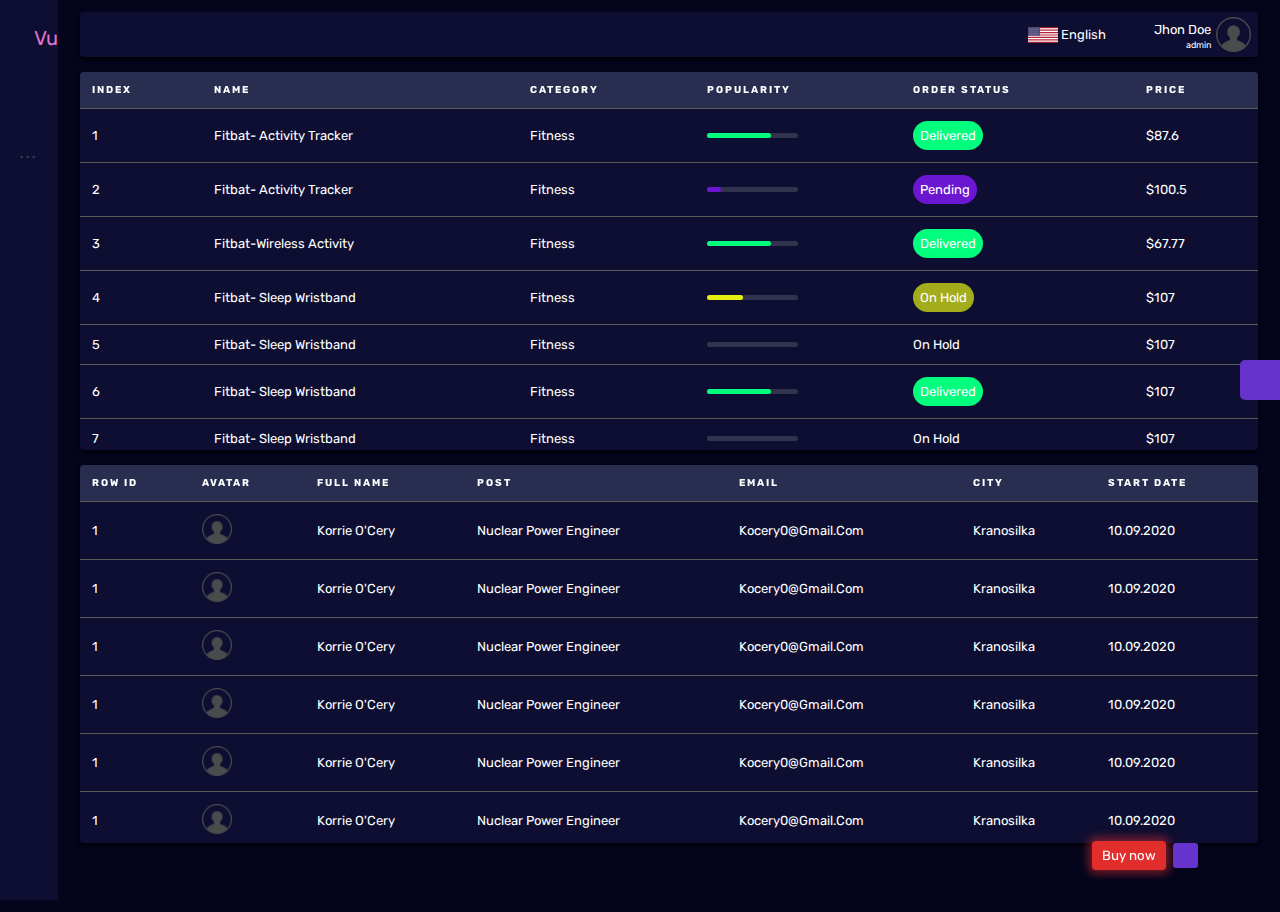
<file: Responsive Website/index.html>
<!DOCTYPE html>
<html lang="en">

<head>
    <meta charset="UTF-8">
    <meta http-equiv="X-UA-Compatible" content="IE=edge">
    <meta name="viewport" content="width=device-width, initial-scale=1.0">
    <!-- CSS only -->
    <!-- <link href="https://cdn.jsdelivr.net/npm/bootstrap@5.1.0/dist/css/bootstrap.min.css" rel="stylesheet" integrity="sha384-KyZXEAg3QhqLMpG8r+8fhAXLRk2vvoC2f3B09zVXn8CA5QIVfZOJ3BCsw2P0p/We" crossorigin="anonymous"> -->
    <link rel="stylesheet" href="https://use.fontawesome.com/releases/v5.15.4/css/all.css" integrity="sha384-DyZ88mC6Up2uqS4h/KRgHuoeGwBcD4Ng9SiP4dIRy0EXTlnuz47vAwmeGwVChigm" crossorigin="anonymous">
    <link rel="stylesheet" href="style.css">
    <title>Document</title>
</head>

<body>
    <div class="menu" id="menu">
        <i class="fas fa-bars"></i>
    </div>
    <div class="sidebar">
        <!-- logo  -->
        <div class="logo_content">
            <div class="logo">
                <i class="far fa-circle" id="btn"></i>
                <div class="logo_name">Vuexy</div>
                <i class="fas fa-times" id="close_menu"></i>
            </div>
            <a href="#">
                <i class="fas fa-home"></i>
                <span> Dashboard</span>
            </a>
        </div>
        <br>
        <ul class="nav_list">
            <p id="text_change">. . .</p>
            <li>
                <a href="#">
                    <i class="far fa-envelope"></i>
                    <span class="links_name">Email</span>
                </a>
            </li>
            <li>
                <a href="#">
                    <i class="far fa-comment-alt"></i>
                    <span class="links_name">Chat</span>
                </a>
            </li>
            <li>
                <a href="#">
                    <i class="far fa-check-square"></i>
                    <span class="links_name">Todo</span>
                </a>
            </li>
            <li>
                <a href="#">
                    <i class="far fa-calendar-minus"></i>
                    <span class="links_name">Calander</span>
                </a>
            </li>
            <li>
                <a href="#">
                    <i class="far fa-file-alt"></i>
                    <span class="links_name">Invoice</span>
                </a>
            </li>
            <li>
                <a href="#">
                    <i class="fas fa-shopping-cart"></i>
                    <span class="links_name">eCommerce</span>
                </a>
            </li>
            <li>
                <a href="#">
                    <i class="far fa-user"></i>
                    <span class="links_name">User</span>
                </a>
            </li>
            <li>
                <a href="#">
                    <i class="far fa-file"></i>
                    <span class="links_name">Pages</span>
                </a>
            </li>
        </ul>
    </div>
    <div class="right_div">
        <div class="top_nav">
            <div class="dropdown">
                <div>
                    <i class="fas fa-chevron-down" id="dropdown"></i>
                </div>
                <ul>
                    <li>
                        <a href="#">
                            <i class="far fa-calendar-minus"></i>
                        </a>
                    </li>
                    <li>
                        <a href="#">
                            <i class="far fa-comment-alt"></i>
                        </a>
                    </li>
                    <li>
                        <a href="#">
                            <i class="far fa-envelope"></i>
                        </a>
                    </li>
                    <li>
                        <a href="#">
                            <i class="far fa-check-square"></i>
                        </a>
                    </li>
                    <li>
                        <a href="#">
                            <i class="far fa-star"></i>
                        </a>
                    </li>
                </ul>
            </div>
            <div class="left_top_nav">
                <ul>
                    <li>
                        <a href="#">
                            <i class="far fa-calendar-minus"></i>
                        </a>
                    </li>
                    <li>
                        <a href="#">
                            <i class="far fa-comment-alt"></i>
                        </a>
                    </li>
                    <li>
                        <a href="#">
                            <i class="far fa-envelope"></i>
                        </a>
                    </li>
                    <li>
                        <a href="#">
                            <i class="far fa-check-square"></i>
                        </a>
                    </li>
                    <li>
                        <a href="#">
                            <i class="far fa-star"></i>
                        </a>
                    </li>
                </ul>
            </div>
            <div class="right_top_nav">
                <div class="country">
                    <img src="img/Flag_of_the_United_States.svg" alt="">
                    <span>English</span>
                </div>
                <div class="icon_grp">
                    <i class="far fa-sun"></i>
                    <i class="fas fa-search"></i>
                    <i class="fas fa-shopping-cart"></i>
                    <i class="far fa-bell"></i>
                </div>
                <div class="logo_content2">
                    <div>
                        <span>Jhon Doe</span>
                        <p>admin</p>
                    </div>
                    <img src="img/user-circle-1179465.png" alt="">
                </div>
            </div>
        </div>
        <div class="table_section">
            <table class="table">
                <thead>
                    <tr>
                        <th scope="col">Index</th>
                        <th scope="col">Name</th>
                        <th scope="col">Category</th>
                        <th scope="col">Popularity</th>
                        <th scope="col">Order Status</th>
                        <th scope="col">Price</th>
                    </tr>
                </thead>
                <tbody>
                    <tr>
                        <td data-label="Index">1</td>
                        <td data-label="Name">Fitbat- Activity Tracker</td>
                        <td data-label="Category">Fitness</td>
                        <td data-label="Popularity">
                            <div>
                                <div></div>
                            </div>
                        </td>
                        <td data-label="Order Status">
                            <div>Delivered</div>
                        </td>
                        <td data-label="Price">$87.6</td>
                    </tr>
                    <tr>
                        <td data-label="Index">2</td>
                        <td data-label="Name">Fitbat- Activity Tracker</td>
                        <td data-label="Category">Fitness</td>
                        <td data-label="Popularity">
                            <div>
                                <div></div>
                            </div>
                        </td>
                        <td data-label="Order Status">
                            <div>Pending</div>
                        </td>
                        <td data-label="Price">$100.5</td>
                    </tr>
                    <tr>
                        <td data-label="Index">3</td>
                        <td data-label="Name">Fitbat-Wireless Activity </td>
                        <td data-label="Category">Fitness</td>
                        <td data-label="Popularity">
                            <div>
                                <div></div>
                            </div>
                        </td>
                        <td data-label="Order Status">
                            <div>Delivered</div>
                        </td>
                        <td data-label="Price">$67.77</td>
                    </tr>
                    <tr>
                        <td data-label="Index">4</td>
                        <td data-label="name">Fitbat- Sleep Wristband</td>
                        <td data-label="Category">Fitness</td>
                        <td data-label="Popularity">
                            <div>
                                <div></div>
                            </div>
                        </td>
                        <td data-label="Order Status">
                            <div>On Hold</div>
                        </td>
                        <td data-label="Price">$107</td>
                    </tr>
                    <tr>
                        <td data-label="Index">5</td>
                        <td data-label="name">Fitbat- Sleep Wristband</td>
                        <td data-label="Category">Fitness</td>
                        <td data-label="Popularity">
                            <div>
                                <div></div>
                            </div>
                        </td>
                        <td data-label="Order Status">
                            <div>On Hold</div>
                        </td>
                        <td data-label="Price">$107</td>
                    </tr>
                    <tr>
                        <td data-label="Index">6</td>
                        <td data-label="name">Fitbat- Sleep Wristband</td>
                        <td data-label="Category">Fitness</td>
                        <td data-label="Popularity">
                            <div>
                                <div></div>
                            </div>
                        </td>
                        <td data-label="Order Status">
                            <div>Delivered</div>
                        </td>
                        <td data-label="Price">$107</td>
                    </tr>
                    <tr>
                        <td data-label="Index">7</td>
                        <td data-label="name">Fitbat- Sleep Wristband</td>
                        <td data-label="Category">Fitness</td>
                        <td data-label="Popularity">
                            <div>
                                <div></div>
                            </div>
                        </td>
                        <td data-label="Order Status">
                            <div>On Hold</div>
                        </td>
                        <td data-label="Price">$107</td>
                    </tr>
                </tbody>
            </table>
        </div>

        <div class="table_section">
            <table class="table">
                <thead>
                    <tr>
                        <th scope="col">Row ID</th>
                        <th scope="col">Avatar</th>
                        <th scope="col">Full Name</th>
                        <th scope="col">post</th>
                        <th scope="col">Email</th>
                        <th scope="col">city</th>
                        <th scope="col">Start date</th>
                    </tr>
                </thead>
                <tbody>
                    <tr>
                        <td data-label="Row ID">1</td>
                        <td data-label="Avatar"><img src="img/user-circle-1179465.png" height="30px" width="30px" alt=""></td>
                        <td data-label="Full Name">Korrie O'Cery</td>
                        <td data-label="Post">Nuclear Power Engineer</td>
                        <td data-label="Email">kocery0@gmail.com</td>
                        <td data-label="City">Kranosilka</td>
                        <td data-label="Start Date">10.09.2020</td>
                    </tr>
                    <tr>
                        <td data-label="Row ID">1</td>
                        <td data-label="Avatar"><img src="img/user-circle-1179465.png" height="30px" width="30px" alt=""></td>
                        <td data-label="Full Name">Korrie O'Cery</td>
                        <td data-label="Post">Nuclear Power Engineer</td>
                        <td data-label="Email">kocery0@gmail.com</td>
                        <td data-label="City">Kranosilka</td>
                        <td data-label="Start Date">10.09.2020</td>
                    </tr>
                    <tr>
                        <td data-label="Row ID">1</td>
                        <td data-label="Avatar"><img src="img/user-circle-1179465.png" height="30px" width="30px" alt=""></td>
                        <td data-label="Full Name">Korrie O'Cery</td>
                        <td data-label="Post">Nuclear Power Engineer</td>
                        <td data-label="Email">kocery0@gmail.com</td>
                        <td data-label="City">Kranosilka</td>
                        <td data-label="Start Date">10.09.2020</td>
                    </tr>
                    <tr>
                        <td data-label="Row ID">1</td>
                        <td data-label="Avatar"><img src="img/user-circle-1179465.png" height="30px" width="30px" alt=""></td>
                        <td data-label="Full Name">Korrie O'Cery</td>
                        <td data-label="Post">Nuclear Power Engineer</td>
                        <td data-label="Email">kocery0@gmail.com</td>
                        <td data-label="City">Kranosilka</td>
                        <td data-label="Start Date">10.09.2020</td>
                    </tr>
                    <tr>
                        <td data-label="Row ID">1</td>
                        <td data-label="Avatar"><img src="img/user-circle-1179465.png" height="30px" width="30px" alt=""></td>
                        <td data-label="Full Name">Korrie O'Cery</td>
                        <td data-label="Post">Nuclear Power Engineer</td>
                        <td data-label="Email">kocery0@gmail.com</td>
                        <td data-label="City">Kranosilka</td>
                        <td data-label="Start Date">10.09.2020</td>
                    </tr>
                    <tr>
                        <td data-label="Row ID">1</td>
                        <td data-label="Avatar"><img src="img/user-circle-1179465.png" height="30px" width="30px" alt=""></td>
                        <td data-label="Full Name">Korrie O'Cery</td>
                        <td data-label="Post">Nuclear Power Engineer</td>
                        <td data-label="Email">kocery0@gmail.com</td>
                        <td data-label="City">Kranosilka</td>
                        <td data-label="Start Date">10.09.2020</td>
                    </tr>
                </tbody>
            </table>
        </div>
        <div class="settings">
            <i class="fas fa-cog"></i>
        </div>
        <div class="button_grp">
            <button>
                Buy now
            </button>
            <div><i class="fas fa-arrow-up"></i></div>
        </div>
    </div>

    <script>
        let btn = document.querySelector("#btn");
        btn.onclick = function() {
            document.querySelector(".sidebar").classList.toggle("active");
            if (document.querySelector("#text_change").innerHTML === ". . .") {
                document.querySelector("#text_change").innerHTML = "Apps & Pages";
            } else {
                document.querySelector("#text_change").innerHTML = ". . .";
            }
        }

        let close_menu = document.querySelector("#close_menu");
        close_menu.onclick = function() {
            document.querySelector(".sidebar").classList.toggle("active");
            if (document.querySelector("#text_change").innerHTML === ". . .") {
                document.querySelector("#text_change").innerHTML = "Apps & Pages";
            } else {
                document.querySelector("#text_change").innerHTML = ". . .";
            }
        }

        let open_menu = document.querySelector("#menu");
        open_menu.onclick = function() {
            document.querySelector(".sidebar").classList.toggle("active");
            if (document.querySelector("#text_change").innerHTML === ". . .") {
                document.querySelector("#text_change").innerHTML = "Apps & Pages";
            } else {
                document.querySelector("#text_change").innerHTML = ". . .";
            }
        }
    </script>
</body>

</html>
</file>
<file: Responsive Website/style.css>
@import url('https://fonts.googleapis.com/css2?family=Rubik&display=swap');
* {
    margin: 0;
    padding: 0;
    box-sizing: border-box;
    font-family: 'Rubik', sans-serif;
}

body {
    position: relative;
    min-height: 100vh;
    width: 100%;
    overflow: hidden;
    background-color: #04051d;
    color: white;
}

.menu {
    display: flex;
    position: fixed;
    align-items: center;
    justify-content: center;
    margin-left: 10px;
    width: 45px;
    height: 45px;
    background-color: #0d0e31;
    border-radius: 4px;
    visibility: hidden;
    box-shadow: 0px 2px 4px black;
}

.sidebar {
    position: fixed;
    top: 0;
    left: 0;
    height: 100%;
    width: 58px;
    background: #0d0e31;
    padding: 8px 14px;
    z-index: 3;
    cursor: pointer;
    overflow: hidden;
}

.active {
    width: 230px;
}

.sidebar .logo_content .logo {
    color: rgb(224, 115, 206);
    display: flex;
    height: 60px;
    width: 100%;
    margin-bottom: 20px;
    align-items: center;
}

.logo_content .logo .fa-circle {
    font-size: 30px;
}

.logo_content .logo .fa-times {
    margin-left: 70px;
}

.logo_content .logo .logo_name {
    font-size: 20px;
    font-weight: 400;
    margin-left: 20px;
}

.logo_content a {
    color: white;
    display: flex;
    align-items: center;
    text-decoration: none;
}

.logo_content a i {
    min-width: 40px;
}

.sidebar div .fas {
    width: 40px;
    margin-left: 6px;
}

.sidebar ul {
    margin-top: 20px;
}

.sidebar ul p {
    height: 35px;
    width: 100%;
    font-size: small;
    margin-left: 19%;
    margin-bottom: 10px;
    opacity: 0.3;
}

.sidebar ul li {
    height: 40px;
    list-style: none;
    position: relative;
    width: 100%;
    margin: 10px 6px;
}

.sidebar ul li a {
    color: white;
    display: flex;
    align-items: center;
    text-decoration: none;
}

.sidebar ul li a i {
    min-width: 40px;
}

.right_div {
    width: 100%;
    height: 100vh;
}

.top_nav {
    display: flex;
    width: 92%;
    height: 45px;
    margin-left: 80px;
    margin-top: 12px;
    border-radius: 4px;
    background: #0d0e31;
    justify-content: space-between;
    box-shadow: 0px 2px 4px black;
}

.top_nav .dropdown {
    justify-content: center;
    padding: 5px;
    text-align: center;
    cursor: pointer;
    display: none;
}

.top_nav .dropdown div {
    display: flex;
    width: fit-content;
    height: 100%;
    margin: 7px 0;
    justify-content: center;
    text-align: center;
}

.top_nav .dropdown ul {
    display: flex;
    position: absolute;
    top: 43px;
    left: 66px;
    background: #0d0e31;
    padding: 0px 9px;
    border-radius: 3px;
    z-index: 1;
    box-shadow: 0px 3px 8px black;
}

.top_nav .dropdown ul li {
    margin: 4px;
    padding: 10px;
    list-style: none;
    text-align: center;
    font-size: small;
    color: white;
    display: none;
}

.top_nav .dropdown ul li a {
    color: white;
}

.top_nav .dropdown ul li:last-child a {
    color: rgb(219, 197, 28);
}

.top_nav .dropdown:hover ul>li {
    display: block;
}

.top_nav .left_top_nav {
    display: flex;
    align-items: center;
}

.top_nav .left_top_nav ul {
    display: flex;
}

.top_nav .left_top_nav ul li {
    min-height: 20px;
    list-style: none;
}

.top_nav .left_top_nav ul li a {
    color: white;
    font-size: 15px;
}

.left_top_nav ul li:last-child a {
    color: rgb(230, 175, 11);
}

.top_nav .left_top_nav ul li a i {
    margin: 2px 10px;
}

.top_nav .right_top_nav {
    display: flex;
    align-items: center;
}

.top_nav .right_top_nav .country {
    display: flex;
    align-items: center;
}

.country img {
    width: 30px;
    height: 60px;
}

.country span {
    font-size: small;
    margin: 0px 3px;
}

.top_nav .right_top_nav .logo_content {
    display: flex;
    margin: 0px 10px;
}

.top_nav .right_top_nav .icon_grp {
    font-size: 15px;
}

.top_nav .right_top_nav .icon_grp i {
    margin: 0px 5px;
}

.top_nav .right_top_nav .logo_content2 {
    display: flex;
}

.logo_content2 div {
    margin: 5px;
    display: flex;
    flex-direction: column;
    align-items: flex-end;
}

.logo_content2 div span {
    font-size: small;
    margin: 3px 0px;
}

.logo_content2 div p {
    font-size: xx-small;
}

.logo_content2 img {
    width: 35px;
    height: 35px;
    margin-top: 3px;
    margin-right: 7px;
}

.right_div .table_section {
    width: 92%;
    margin-left: 80px;
    margin-top: 15px;
    max-height: 42vh;
    font-size: small;
    border-radius: 4px;
    background: #0d0e31;
    box-shadow: 0px 2px 4px black;
    overflow: scroll;
    overflow-x: hidden;
}

.table {
    width: 100%;
    border-collapse: collapse;
}

.table thead {
    position: sticky;
    top: 0;
    z-index: 1;
    background: rgb(41, 45, 80);
    text-transform: uppercase;
    font-size: x-small;
    letter-spacing: 2px;
}

.table td,
.table th {
    padding: 12px;
    border-bottom: 1px solid rgb(92, 90, 90);
    text-align: left;
}

.table tbody tr td {
    text-transform: capitalize;
}

.table tbody tr td:nth-child(4) div {
    position: relative;
    display: flex;
    align-items: flex-start;
    width: 50%;
    background-color: #32334e;
    height: 5px;
    border-radius: 5px;
}

.table tbody tr:nth-child(3n) td:nth-child(4) div div {
    width: 70%;
    background-color: rgb(1, 254, 124);
    height: 5px;
    border-radius: 5px;
    text-align: center;
}

.table tbody tr:nth-child(3n) td:nth-child(5) div {
    width: fit-content;
    padding: 7px;
    background-color: rgb(1, 254, 124);
    border-radius: 20px;
}

.table tbody tr:nth-child(1) td:nth-child(4) div div {
    width: 70%;
    background-color: rgb(1, 254, 124);
    height: 5px;
    border-radius: 5px;
    text-align: center;
}

.table tbody tr:nth-child(1) td:nth-child(5) div {
    width: fit-content;
    padding: 7px;
    background-color: rgb(1, 254, 124);
    border-radius: 20px;
}

.table tbody tr:nth-child(2) td:nth-child(4) div div {
    width: 15%;
    background-color: rgb(107, 23, 209);
    height: 5px;
    border-radius: 5px;
    text-align: center;
}

.table tbody tr:nth-child(2) td:nth-child(5) div {
    width: fit-content;
    padding: 7px;
    background-color: rgb(107, 23, 209);
    border-radius: 20px;
}

.table tbody tr:nth-child(4) td:nth-child(4) div div {
    width: 39%;
    background-color: rgb(228, 239, 17);
    height: 5px;
    border-radius: 5px;
    text-align: center;
}

.table tbody tr:nth-child(4) td:nth-child(5) div {
    width: fit-content;
    padding: 7px;
    background-color: rgb(228, 239, 17, 0.7);
    border-radius: 20px;
}

.table tbody tr .status {
    display: flex;
    width: fit-content;
    align-items: center;
    background-color: rgb(1, 254, 124, 0.8);
    border-radius: 10px;
    padding: 0px 7px;
    height: 20px;
}

.right_div .settings {
    position: fixed;
    display: flex;
    justify-content: center;
    align-items: center;
    top: 40%;
    right: 0;
    z-index: 1;
    width: 40px;
    height: 40px;
    border-radius: 5px 0 0 5px;
    padding: 20px;
    font-size: 15px;
    background-color: #6633CC;
    cursor: pointer;
}

.right_div .button_grp {
    position: fixed;
    display: flex;
    justify-content: center;
    align-items: center;
    z-index: 1;
    bottom: 3%;
    right: 6%;
}

.right_div .button_grp :hover {
    cursor: pointer;
    transform: scale(1.1);
}

.right_div .button_grp button {
    padding: 7px 10px;
    margin: 2px;
    background-color: rgb(226, 45, 45);
    border: none;
    border-radius: 4px;
    color: white;
    box-shadow: 0px 0px 9px 4px rgb(226 45 45 / 50%);
    transition: 0.3s ease;
}

.right_div .button_grp div {
    display: flex;
    align-items: center;
    justify-content: center;
    width: 25px;
    height: 25px;
    background-color: #6633CC;
    margin: 5px;
    font-size: 10px;
    border-radius: 3px;
    transition: 0.3s ease;
}


/* scrollbar design */

.table_section::-webkit-scrollbar {
    width: 10px;
}

.table_section::-webkit-scrollbar-track {
    border-radius: 0px 5px 5px 0px;
    box-shadow: inset 0px 0px 3px rgba(91, 136, 131, 0.3);
}

.table_section::-webkit-scrollbar-thumb {
    background: rgba(90, 89, 98, 0.5);
    border-radius: 5px;
    box-shadow: 0px 4px 5px 1px black
}


/* responsive media-queries */

@media (max-width:1100px) {
    .top_nav {
        width: 92%;
        height: 45px;
        margin-left: 75px;
    }
    .right_div .table_section {
        width: 92%;
        margin-left: 75px;
    }
}

@media(max-width:1000px) {
    .top_nav {
        width: 91%;
        margin-left: 75px;
    }
    .right_div .table_section {
        width: 91%;
        margin-left: 75px;
    }
}

@media(max-width:850px) {
    .top_nav {
        width: 90%;
        margin-left: 70px;
    }
    .right_div .table_section {
        width: 90%;
        margin-left: 70px;
    }
}

@media(max-width:750px) {
    .active {
        width: 185px;
    }
    .logo_content .logo .fa-times {
        margin-left: 35px;
    }
    .top_nav {
        width: 89%;
        margin-left: 70px;
    }
    .right_div .table_section {
        width: 89%;
        margin-left: 70px;
    }
    .table thead {
        font-size: xx-small;
    }
    .table tbody {
        font-size: 11px;
        letter-spacing: 0.8px;
    }
    .right_div .button_grp button {
        padding: 6px 9px;
        font-size: 11px;
    }
    .right_div .button_grp div {
        height: 22px;
        width: 22px;
    }
}

@media (max-width:650px) {
    .sidebar {
        width: 0;
        visibility: hidden;
    }
    .active {
        width: 175px;
        visibility: visible;
    }
    .menu {
        visibility: visible;
    }
    .top_nav {
        width: 86%;
        margin-left: 66px;
        padding: 2px 5px;
        margin-left: 70px;
    }
    .top_nav .dropdown {
        display: flex;
        margin-right: 20px;
    }
    .top_nav .dropdown ul {
        margin-top: 7px;
        margin-left: 2px;
    }
    .top_nav .left_top_nav {
        display: none;
    }
    .top_nav .right_top_nav {
        width: 100%;
        justify-content: space-between;
    }
    .logo_content2 .button {
        display: block;
    }
    .right_div .table_section {
        width: 96%;
        margin-left: 10px;
        margin-right: 10px;
    }
    .table thead {
        font-size: xx-small;
    }
    .table tbody {
        font-size: 11px;
        letter-spacing: 0.8px;
    }
    .right_div .button_grp button {
        width: 62px;
        padding: 5px 8px;
        font-size: 11px;
    }
    .right_div .button_grp div {
        height: 22px;
        width: 22px;
    }
    .table_section::-webkit-scrollbar {
        width: 8px;
    }
}

@media (max-width:600px) {
    logo_content .logo .logo_name {
        font-size: 17px;
    }
    .logo_content .logo .fa-times {
        font-size: 13px;
    }
    .logo_content a {
        font-size: small;
    }
    .sidebar ul p {
        font-size: x-small;
    }
    .sidebar ul li a {
        font-size: small;
    }
    .top_nav .right_top_nav .icon_grp,
    .top_nav .left_top_nav ul li a,
    .country span {
        font-size: x-small;
    }
    .logo_content2 div span {
        font-size: x-small;
    }
    .table thead {
        display: none;
    }
    .table,
    .table tbody,
    .table tr,
    .table td {
        display: block;
        width: 100%;
    }
    .table tbody tr td,
    .table tbody tr {
        text-align: right;
        font-size: x-small;
        position: relative;
    }
    .table tbody tr:nth-child(2n) td {
        background-color: #020318;
    }
    .table td::before {
        content: attr(data-label);
        position: absolute;
        left: 0;
        display: flex;
        width: 50%;
        padding-left: 15px;
        text-align: left;
    }
    .table tbody tr td:nth-child(4) div {
        width: 15%;
        margin-left: 85%;
    }
    .table tbody tr td:nth-child(4) div div {
        margin: 0;
    }
    .table tbody tr td:nth-child(5) div {
        margin-left: 88%;
    }
}

@media (max-width:480px) {
    .menu {
        height: 40px;
        width: 40px;
    }
    .top_nav {
        width: 84vw;
        height: 40px;
        margin-left: 14%;
    }
    .top_nav .dropdown {
        font-size: small;
    }
    .top_nav .dropdown ul {
        margin-top: 3px;
    }
    .top_nav .dropdown ul li {
        font-size: x-small;
    }
    .logo_content2 img {
        width: 30px;
        height: 30px;
        margin: 3px;
    }
    .table tbody tr td:nth-child(5) div {
        padding: 3px 5px!important;
        margin-left: 85%;
    }
    .right_div .settings {
        width: 37px;
        height: 37px;
        padding: 15px;
        font-size: 12px;
    }
    .table_section::-webkit-scrollbar {
        width: 7px;
    }
}

@media (max-width:370px) {
    .menu {
        height: 35px;
        width: 35px;
    }
    .top_nav {
        width: 84vw;
        height: 35px;
        margin-left: 14%;
    }
    .top_nav .dropdown {
        margin-right: 7px;
    }
    .top_nav .dropdown ul {
        top: 38px;
        left: 50px;
    }
    .top_nav .dropdown ul li {
        padding: 7px;
    }
    .country img {
        width: 20px;
        height: 10px;
        margin-right: 2%;
    }
    .logo_content2 img {
        width: 27px;
        height: 27px;
        margin: 5px 0;
    }
    .table tbody tr td:nth-child(5) div {
        padding: 2px 5px!important;
        margin-left: 81%;
    }
}
</file>
